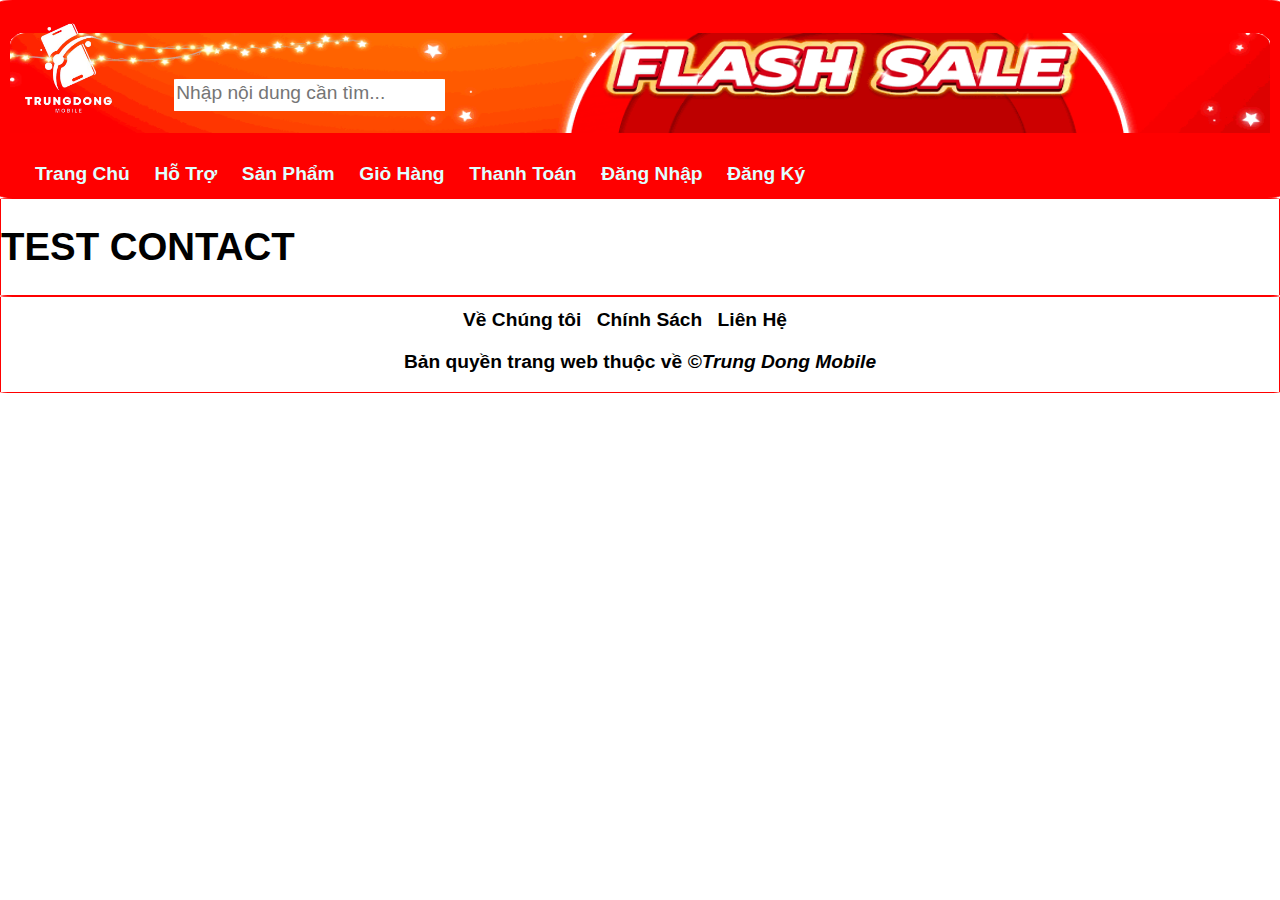
<file: contact.html>
<!DOCTYPE html>
<html lang="vi">
  <head>
    <meta charset="UTF-8" />
    <meta name="viewport" content="width=device-width, initial-scale=1.0" />
    <title>Trang Chủ - TrungDongMobile</title>
    <link
      rel="shortcut icon"
      href="./img/Header-Footer/iconFinal.png"
      type="image/x-icon"
    />
    <link rel="stylesheet" href="https://cdnjs.cloudflare.com/ajax/libs/font-awesome/6.5.2/css/all.min.css" integrity="sha512-SnH5WK+bZxgPHs44uWIX+LLJAJ9/2PkPKZ5QiAj6Ta86w+fsb2TkcmfRyVX3pBnMFcV7oQPJkl9QevSCWr3W6A==" crossorigin="anonymous" referrerpolicy="no-referrer" />
    <link rel="stylesheet" href="style.css" />
    <script src="https://cdnjs.cloudflare.com/ajax/libs/bootstrap/5.3.3/js/bootstrap.min.js" integrity="sha512-ykZ1QQr0Jy/4ZkvKuqWn4iF3lqPZyij9iRv6sGqLRdTPkY69YX6+7wvVGmsdBbiIfN/8OdsI7HABjvEok6ZopQ==" crossorigin="anonymous" referrerpolicy="no-referrer"></script>
  </head>

  <body>
    <header>
      <!-- logo banner -->
      <a href="./index.html" class="logo-link">
        <img class="logo" src="./img/Header-Footer/logoFinal.png" height="100px"/>
      </a>
      
      <div class="search-container">
        <form action="#" method="get">
          <div class="input-container">
            <input
              id="search"
              class="search-input"
              type="text"
              placeholder="Nhập nội dung cần tìm... "
              name="search"/><i id="icon-white" class='bx bx-search'></i>
          </div>
        </form>
      </div>

      <a href="product.html">
        <img class="banner-image" src="./img/Header-Footer/flashSale.gif" alt="Error">
      </a>

      <nav>
        <a href="./index.html" target="_self"><i class="fa-solid fa-house"></i> Trang Chủ</a>
        <a href="./help.html" target="_self"><i class="fa-solid fa-handshake-angle"></i> Hỗ Trợ</a>
        <a href="./product.html" target="_self"><i class="fa-brands fa-product-hunt"></i> Sản Phẩm</a>
        <a href="./cart.html" target="_self"><i class="fa-solid fa-cart-shopping"></i> Giỏ Hàng</a>
        <a href="./payment.html" target="_self"><i class="fa-solid fa-money-bill"></i> Thanh Toán</a>
        <a href="./log_In.html" target="_self"><i class="fa-solid fa-user"></i> Đăng Nhập</a>
        <a href="./sign_Up.html" target="_self"><i class="fa-regular fa-user"></i> Đăng Ký</a>
      </nav>
        
    </header>

    <main>
      <h1>TEST CONTACT</h1>
    </main>

    <footer>
      <div class="footer_end">
        <a href="./about_Us.html">Về Chúng tôi</a>
        <a href="./policy.html">Chính Sách</a>
        <a href="./contact.html">Liên Hệ</a>
        <a href="https://www.facebook.com/" class="social-icon" target="_blank">
          <i class="fa-brands fa-meta"></i>
        </a>
        <a href="https://www.twitter.com/" class="social-icon" target="_blank">
          <i class="fa-brands fa-x-twitter"></i>
        </a>
        <a href="https://github.com/" class="social-icon" target="_blank">
          <i class="fa-brands fa-github"></i>
        </a>
      </div>
      <p>Bản quyền trang web thuộc về <i>&copy;Trung Dong Mobile</i></p>
      </p>
      <a href="#search" class="gotop">
        <i class="fa-solid fa-chevron-up"></i>
      </a>
    </footer>
  </body>
</html>
</file>
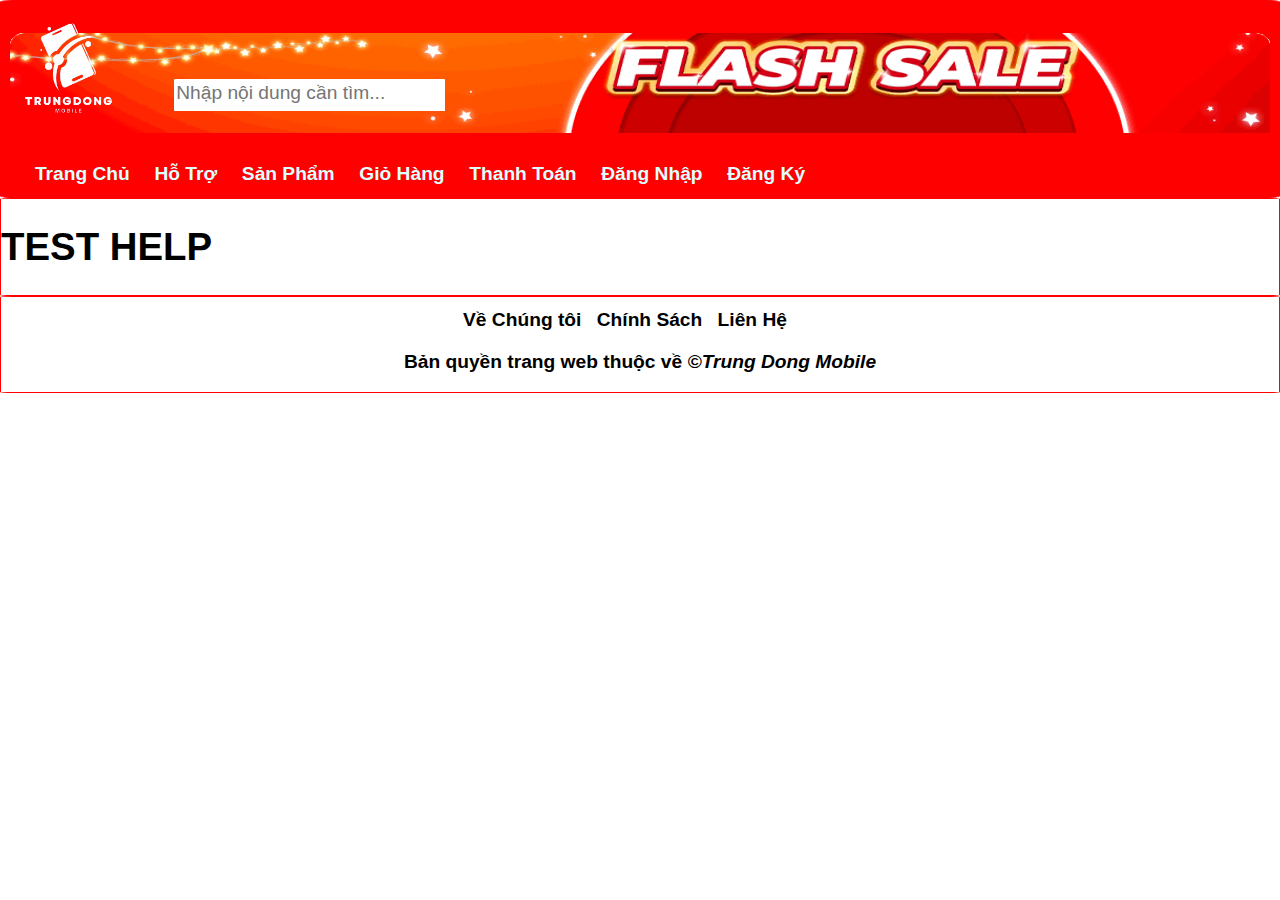
<file: help.html>
<!DOCTYPE html>
<html lang="vi">
  <head>
    <meta charset="UTF-8" />
    <meta name="viewport" content="width=device-width, initial-scale=1.0" />
    <title>Trang Chủ - TrungDongMobile</title>
    <link
      rel="shortcut icon"
      href="./img/Header-Footer/iconFinal.png"
      type="image/x-icon"
    />
    <link rel="stylesheet" href="https://cdnjs.cloudflare.com/ajax/libs/font-awesome/6.5.2/css/all.min.css" integrity="sha512-SnH5WK+bZxgPHs44uWIX+LLJAJ9/2PkPKZ5QiAj6Ta86w+fsb2TkcmfRyVX3pBnMFcV7oQPJkl9QevSCWr3W6A==" crossorigin="anonymous" referrerpolicy="no-referrer" />
    <link rel="stylesheet" href="style.css" />
    <script src="https://cdnjs.cloudflare.com/ajax/libs/bootstrap/5.3.3/js/bootstrap.min.js" integrity="sha512-ykZ1QQr0Jy/4ZkvKuqWn4iF3lqPZyij9iRv6sGqLRdTPkY69YX6+7wvVGmsdBbiIfN/8OdsI7HABjvEok6ZopQ==" crossorigin="anonymous" referrerpolicy="no-referrer"></script>
  </head>

  <body>
    <header>
      <!-- logo banner -->
      <a href="./index.html" class="logo-link">
        <img class="logo" src="./img/Header-Footer/logoFinal.png" height="100px"/>
      </a>
      
      <div class="search-container">
        <form action="#" method="get">
          <div class="input-container">
            <input
              id="search"
              class="search-input"
              type="text"
              placeholder="Nhập nội dung cần tìm... "
              name="search"/><i id="icon-white" class='bx bx-search'></i>
          </div>
        </form>
      </div>

      <a href="product.html">
        <img class="banner-image" src="./img/Header-Footer/flashSale.gif" alt="Error">
      </a>

      <nav>
        <a href="./index.html" target="_self"><i class="fa-solid fa-house"></i> Trang Chủ</a>
        <a href="./help.html" target="_self"><i class="fa-solid fa-handshake-angle"></i> Hỗ Trợ</a>
        <a href="./product.html" target="_self"><i class="fa-brands fa-product-hunt"></i> Sản Phẩm</a>
        <a href="./cart.html" target="_self"><i class="fa-solid fa-cart-shopping"></i> Giỏ Hàng</a>
        <a href="./payment.html" target="_self"><i class="fa-solid fa-money-bill"></i> Thanh Toán</a>
        <a href="./log_In.html" target="_self"><i class="fa-solid fa-user"></i> Đăng Nhập</a>
        <a href="./sign_Up.html" target="_self"><i class="fa-regular fa-user"></i> Đăng Ký</a>
      </nav>
        
    </header>

    <main>
      <h1>TEST HELP</h1>
    </main>

    <footer>
      <div class="footer_end">
        <a href="./about_Us.html">Về Chúng tôi</a>
        <a href="./policy.html">Chính Sách</a>
        <a href="./contact.html">Liên Hệ</a>
        <a href="https://www.facebook.com/" class="social-icon" target="_blank">
          <i class="fa-brands fa-meta"></i>
        </a>
        <a href="https://www.twitter.com/" class="social-icon" target="_blank">
          <i class="fa-brands fa-x-twitter"></i>
        </a>
        <a href="https://github.com/" class="social-icon" target="_blank">
          <i class="fa-brands fa-github"></i>
        </a>
      </div>
      <p>Bản quyền trang web thuộc về <i>&copy;Trung Dong Mobile</i></p>
      </p>
      <a href="#search" class="gotop">
        <i class="fa-solid fa-chevron-up"></i>
      </a>
    </footer>
  </body>
</html>
</file>
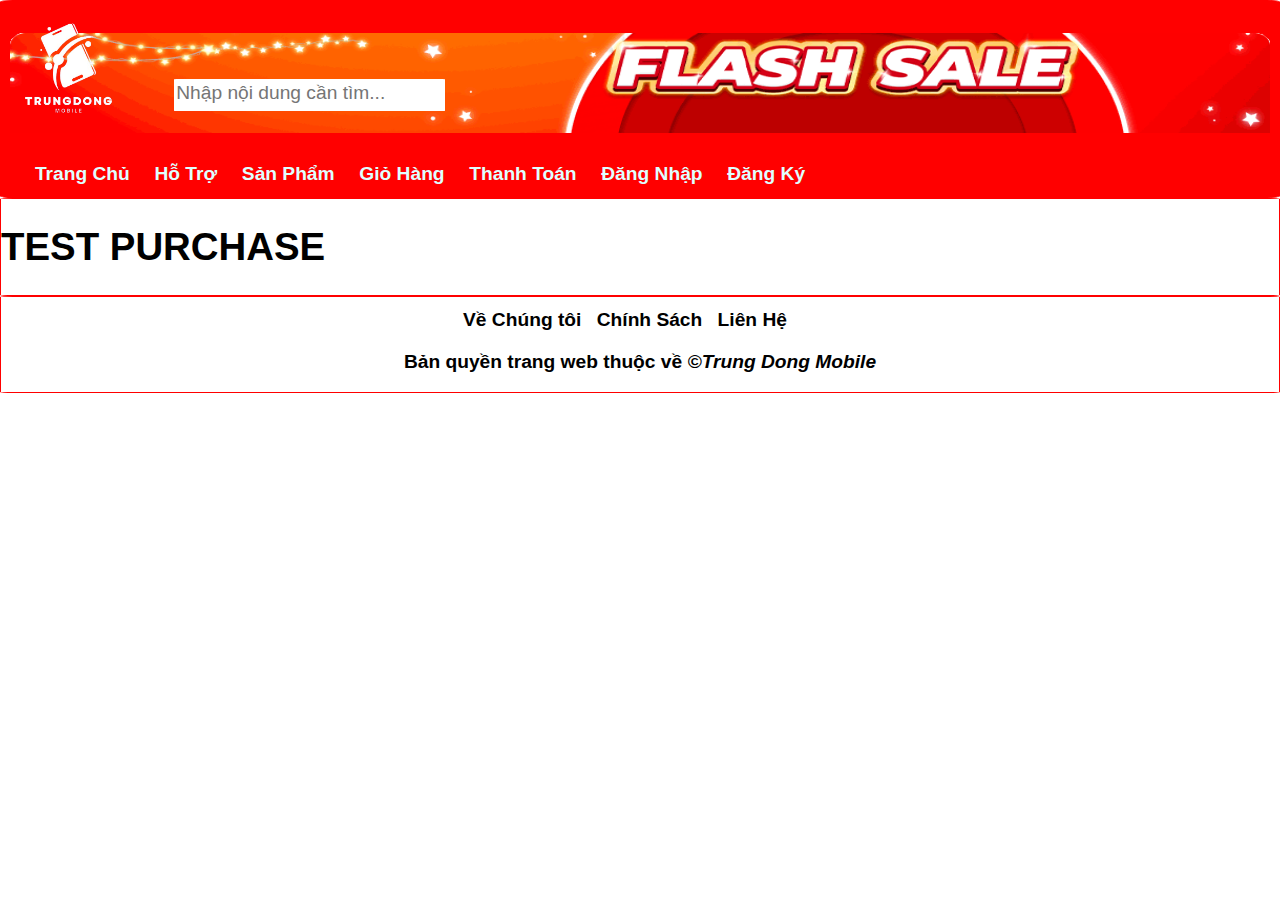
<file: payment.html>
<!DOCTYPE html>
<html lang="vi">
  <head>
    <meta charset="UTF-8" />
    <meta name="viewport" content="width=device-width, initial-scale=1.0" />
    <title>Trang Chủ - TrungDongMobile</title>
    <link
      rel="shortcut icon"
      href="./img/Header-Footer/iconFinal.png"
      type="image/x-icon"
    />
    <link rel="stylesheet" href="https://cdnjs.cloudflare.com/ajax/libs/font-awesome/6.5.2/css/all.min.css" integrity="sha512-SnH5WK+bZxgPHs44uWIX+LLJAJ9/2PkPKZ5QiAj6Ta86w+fsb2TkcmfRyVX3pBnMFcV7oQPJkl9QevSCWr3W6A==" crossorigin="anonymous" referrerpolicy="no-referrer" />
    <link rel="stylesheet" href="style.css" />
    <script src="https://cdnjs.cloudflare.com/ajax/libs/bootstrap/5.3.3/js/bootstrap.min.js" integrity="sha512-ykZ1QQr0Jy/4ZkvKuqWn4iF3lqPZyij9iRv6sGqLRdTPkY69YX6+7wvVGmsdBbiIfN/8OdsI7HABjvEok6ZopQ==" crossorigin="anonymous" referrerpolicy="no-referrer"></script>
  </head>

  <body>
    <header>
      <!-- logo banner -->
      <a href="./index.html" class="logo-link">
        <img class="logo" src="./img/Header-Footer/logoFinal.png" height="100px"/>
      </a>
      
      <div class="search-container">
        <form action="#" method="get">
          <div class="input-container">
            <input
              id="search"
              class="search-input"
              type="text"
              placeholder="Nhập nội dung cần tìm... "
              name="search"/><i id="icon-white" class='bx bx-search'></i>
          </div>
        </form>
      </div>

      <a href="product.html">
        <img class="banner-image" src="./img/Header-Footer/flashSale.gif" alt="Error">
      </a>

      <nav>
        <a href="./index.html" target="_self"><i class="fa-solid fa-house"></i> Trang Chủ</a>
        <a href="./help.html" target="_self"><i class="fa-solid fa-handshake-angle"></i> Hỗ Trợ</a>
        <a href="./product.html" target="_self"><i class="fa-brands fa-product-hunt"></i> Sản Phẩm</a>
        <a href="./cart.html" target="_self"><i class="fa-solid fa-cart-shopping"></i> Giỏ Hàng</a>
        <a href="./payment.html" target="_self"><i class="fa-solid fa-money-bill"></i> Thanh Toán</a>
        <a href="./log_In.html" target="_self"><i class="fa-solid fa-user"></i> Đăng Nhập</a>
        <a href="./sign_Up.html" target="_self"><i class="fa-regular fa-user"></i> Đăng Ký</a>
      </nav>
        
    </header>

    <main>
      <h1>TEST PURCHASE</h1>
    </main>

    <footer>
      <div class="footer_end">
        <a href="./about_Us.html">Về Chúng tôi</a>
        <a href="./policy.html">Chính Sách</a>
        <a href="./contact.html">Liên Hệ</a>
        <a href="https://www.facebook.com/" class="social-icon" target="_blank">
          <i class="fa-brands fa-meta"></i>
        </a>
        <a href="https://www.twitter.com/" class="social-icon" target="_blank">
          <i class="fa-brands fa-x-twitter"></i>
        </a>
        <a href="https://github.com/" class="social-icon" target="_blank">
          <i class="fa-brands fa-github"></i>
        </a>
      </div>
      <p>Bản quyền trang web thuộc về <i>&copy;Trung Dong Mobile</i></p>
      </p>
      <a href="#search" class="gotop">
        <i class="fa-solid fa-chevron-up"></i>
      </a>
    </footer>
  </body>
</html>
</file>
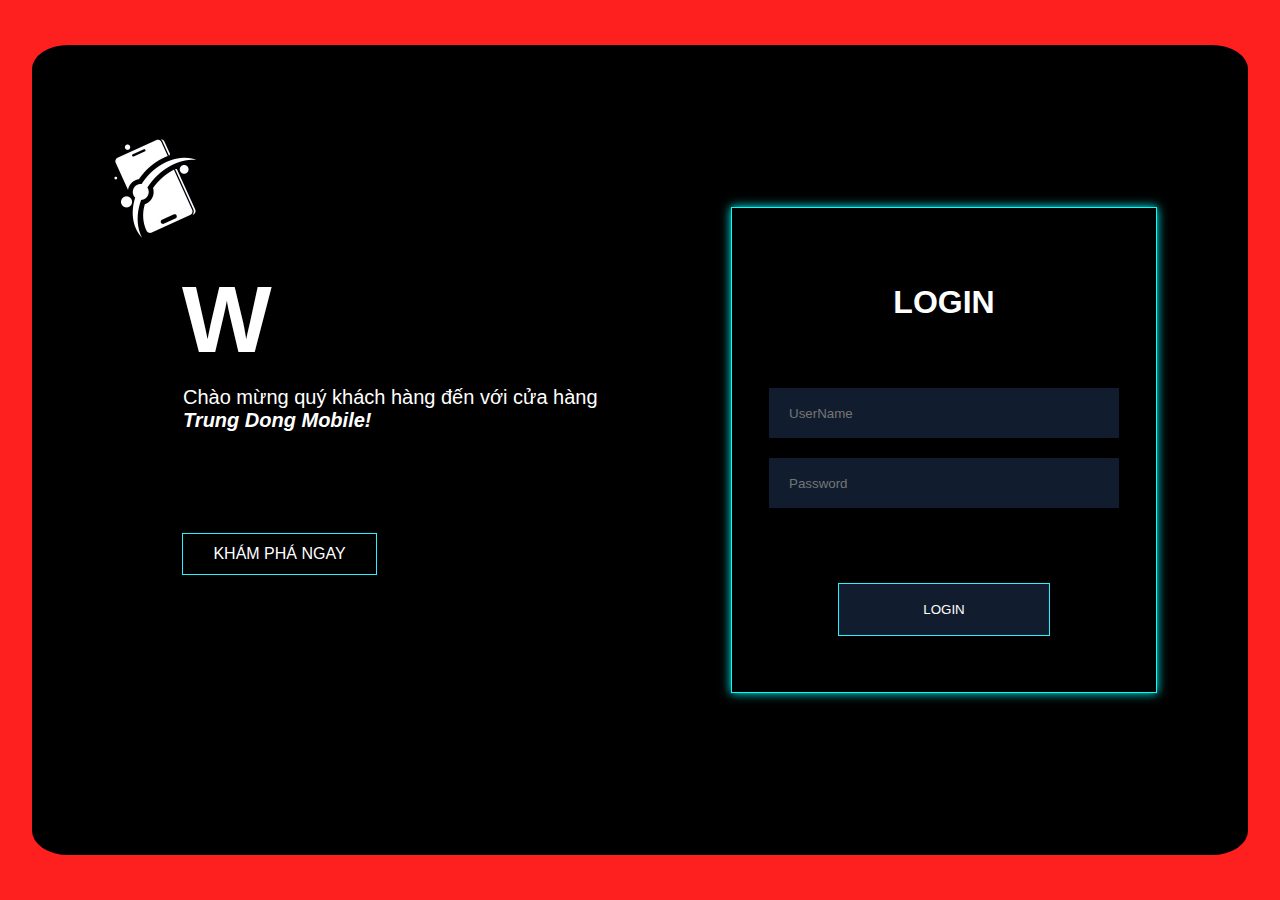
<file: login/log_In.html>
<!DOCTYPE html>
<html lang="vi">
<head>
  <meta charset="UTF-8">
  <meta name="viewport" content="width=device-width, initial-scale=1.0">
  <title>Đăng nhập - TrungDongMobile</title>
  <link rel="stylesheet" href="./login.css">
  <link rel="shortcut icon" href="/img/Header-Footer/iconFinal.png" type="image/x-icon">
</head>
<body>
  <div id="page">
    <div class="logo">
      <img class="icon" src="/img/Header-Footer/logo-nonLetter.png" alt="LOGO">
    </div>
    <div class="content">

      <!-- left -->
      <div class="left">
        
        <div class="title">
          <h1></h1>
        </div>
        <p>Chào mừng quý khách hàng đến với cửa hàng <i><b>Trung Dong Mobile!</b></i></p>
        <button id="exploreBtn">Khám phá ngay</button>
      </div>

      <!-- right -->
      <div class="right">
        <form action="">
          <h1>LOGIN</h1>
          <input type="text" placeholder="UserName" id="username">
          <input type="password" placeholder="Password" id="password">
          <input type="submit" value="LOGIN">
        </form>
      </div>
    </div>
  </div>
  <!-- icon -->
  <script src="login.js"></script>
</body>
</html>
</file>
<file: style.css>
* {
  box-sizing: border-box;
}

/* flexible */

.header,
.slider {
  display: flex;
  flex-direction: column;
  align-items: center;
}

/* For medium screens */

@media (max-width: 768px) {
    
  .header{
    flex-direction: column;
  }
  .slider{
    display: none;
  }
}

/* For small screens */

@media (max-width: 480px) {
  .header{
    flex-direction: column;
  }
  .slider{
    display: none;
  }
}

body {
  font: 1.2em Arial, sans-serif;
  display: grid;
  grid-template-areas: "header-cell" "nav-cell" "main-cell" "footer-cell";
  max-width: 100%;
  /* Làm đầy trang */
  margin: 0 auto;
}

main,
header,
footer {
  border: 1px solid red;
  border-radius: 1%;
  background-color: white;
}

/* HEADER & BANNER */

header {
  /* banner & logo */
  position: relative;
  /* logo & banner done */
  grid-area: header-cell;
  padding: 0 0.7%;
  background-color: red;
}

.logo-link {
  position: absolute;
  /* Set position to absolute for the logo link */
  top: 0;
  /* Position from the top of the header */
  left: 0;
  /* Position from the left of the header */
}

.logo {
  max-width: 27%;
  height: auto;
  z-index: 1;
  /* Set z-index to make sure the logo appears above the banner */
}

.banner-image {
  height: 100px;
  /* Adjust height as needed */
  width: 100%;
}

nav {
  grid-area: nav-cell;
  padding: 1%;
}

.search-container {
  position: relative;
  float: left;
  top: 40%;
  left: calc(13%);
  z-index: 2;
  background-color: transparent;
}

.input-container {
  position: relative;
  width: 100%;
}

.search-input {
  font-size: 100%;
  width: 110%;
  height: 100%;
  padding: 1% 3% 3% 1%;
  border-radius: 1%;
  border: none;
  padding-right: 10%;
}

.search-container .input-container .fa-magnifying-glass {
  position: absolute;
  /* Add this line */
  top: 50%;
  /* Add this line */
  right: -10px;
  /* Add this line */
  transform: translateY(-50%);
  /* Add this line */
}

a {
  text-decoration: none;
}

nav a {
  font-size: 100%;
  float: left;
  font-weight: bold;
  color: lightcyan;
  padding: 1%;
}

nav a:hover {
  color: black;
  background-color: white;
}

main {
  grid-area: main-cell;
}

/* Slider */
li {
  list-style: none;
}
.slide-content {
  display: flex;
  justify-content: space-between;
}
/* LEFT */
.slide-content-left {
  width: 75%;
  padding: 0 1%;
  position: relative;
}

.slide-content-left-top {
  width: 100%;
  height: 100%;
}

.slide-content-left-top img {
  width: 100%;
  height: 100%;
  object-fit: cover;
}

/* button slide */
.customPrevBtn,
.customNextBtn {
  position: absolute;
  top: 50%;
  transform: translateY(-50%);
  background-color: rgba(0, 0, 0, 0.5);
  color: white;
  padding: 2px 2px;
  cursor: pointer;
  z-index: 999;
}

.customPrevBtn {
  left: 10px;
}

.customNextBtn {
  right: 10px;
}
.next:hover,
.prev:hover {
  background-color: rgba(0, 0, 0, 0.8);
}
/* RIGHT */

.slide-content-right {
  width: 25%;
  display: inline-flex;
  flex-wrap: wrap;
  padding: 0 1%;
}

.slide-content-right li {
  width: 50%;
  height: 50%;
  text-align: center;
}

.slide-content-right li img {
  height: 90%;
  width: 90%;
}
/* End Slider */

/* banner */

.banner-product {
  margin-top: 1%;
}

.banner-product img {
  width: 100%;
  height: 100%;
}

.banner-product2 img {
  margin-top: 1%;
  width: 100%;
}

.banner-title {
  overflow: hidden; /* Ensures the content is not revealed until the animation */
  border-right: 0.15em solid orange; /* The typwriter cursor */
  white-space: nowrap; /* Keeps the content on a single line */
  margin: 0 auto; /* Gives that scrolling effect as the typing happens */
  letter-spacing: 0.15em; /* Adjust as needed */
}
.banner-title.animate {
    animation: typing 4s steps(40, end), blink-caret 1s step-end infinite;
  }

/* The typing effect */
@keyframes typing {
  from {
    width: 0;
  }
  to {
    width: 100%;
  }
}

/* The typewriter cursor effect */
@keyframes blink-caret {
  from,
  to {
    border-color: transparent;
  }
  50% {
    border-color: #ffe0e0;
  }
}

footer {
  grid-area: footer-cell;
  text-align: center;
  font-weight: bold;
  padding-top: 1%;
}

.footer_end a {
  border: 5px solid white;
  color: black;
}

.footer_end .social-icon {
  color: red;
}

footer .gotop i {
  right: 1%;
  z-index: 100;
  position: fixed;
  bottom: 1%;
  font-size: 250%;
  color: red;
}

/* -----------PHẦN RIÊNG CỦA TRANG ĐĂNG NHẬP VÀ ĐĂNG KÝ------------- */

.logIn {
  padding: 0;
  margin: 0;
  box-sizing: border-box;
  border: none;
  outline: none;
  font-family: sans-serif;
}

.line_69 {
  height: 95vh;
  background: #a10000;
  display: flex;
  justify-content: center;
  align-items: center;
}

#page {
  height: 600px;
  width: 100%;
  background: white;
  position: relative;
  justify-content: center;
  align-items: center;
  border-radius: 20px;
}

#page .logo {
  position: absolute;
  left: 10px;
}

#page .logo .bxl-html5 {
  transition: all 0.1s;
  font-size: 70px;
  color: rgb(229, 54, 54);
  animation: ani2 5s infinite linear;
}

@keyframes ani2 {
  0% {
    filter: hue-rotate(0deg);
  }
  100% {
    filter: hue-rotate(720deg);
  }
}

.content {
  width: 100%;
  display: flex;
}

.left {
  width: 50%;
  padding-top: 220px;
  padding-left: 30px;
  --width: 50%;
}

.left .title1 h1 {
  color: rgb(18, 10, 10);
  font-size: 50px;
  letter-spacing: 10px;
  text-align: left;
  margin-left: 40px;
}

.left p {
  font-size: 20px;
  margin-top: 20px;
  color: rgb(18, 10, 10);
}

.left button {
  width: 195px;
  height: 42px;
  border: 2px solid rgb(201, 112, 112);
  background: transparent;
  margin-top: 100px;
  font-size: 16px;
  text-transform: uppercase;
  display: flex;
  justify-content: center;
  align-items: center;
  transform: translateX(50%);
}

.right {
  width: 50%;
  height: 100%;
  display: flex;
  justify-content: center;
  align-items: center;
}

.right form {
  border-radius: 5px 0;
  height: 600px;
  border: 1px solid rgb(201, 112, 112);
  box-shadow: 0 0 10px rgb(201, 112, 112);
}

.right form h1 {
  color: black;
  text-align: center;
  margin: 5%;
  margin-bottom: 10%;
}

.form_login input {
  display: block;
  width: 350px;
  height: 50px;
  margin: 0 auto;
  margin-bottom: 20px;
  padding-left: 20px;
  background: #ffe0e0;
  color: black;
}

.policy {
  display: flex;
  margin-top: -5%;
}

.policy p {
  text-align: left;
}

.policy input {
  width: 30px;
  height: 30px;
}

header .con-nav {
  background-image: url(./img/Header-Footer/flashSale.gif);
  background-size: cover;
  width: 100%;
}

.nav-item {
  width: 150px;
  font-weight: bold;
  font-size: 20px;
  text-align: center;
}

.signUp_1,
.logIn {
  text-align: center;
}

.navbar-toggler {
  margin: 10px;
  border: 2px solid black;
  background-color: rgb(236, 46, 46);
}

.col-3 .input-container {
  position: absolute;
  top: 30%;
  left: 13%;
  transform: translateY(40%);
  width: 270px;
}

.bx-search {
  margin-left: -5%;
  margin-top: -10px;
  display: inline;
  z-index: 5;
}

.form-signUp div,
.form-login div {
  position: relative;
  height: 12%;
}

.form-signUp div label,
.form-login div label {
  position: absolute;
  top: -50%;
  left: -1%;
}

.navbar-nav .nav-item a {
  color: white;
  padding: 8px;
}

@media only screen and (min-width: 992px) {
  .navbar-nav .nav-item a:hover {
    color: black;
    background-color: white;
  }
}

@media screen and (max-width: 820px) {
  .left,
  .logo {
    display: none;
    /* Ẩn phần left khi màn hình nhỏ hơn hoặc bằng 768px */
  }
  .right form,
  .right-login form {
    width: 205%;
  }
  .right-login {
    border: 2px solid white !important;
  }
}

/*Phần LogIn  */

.right-login {
  width: 50%;
  border: 2px solid rgb(201, 112, 112);
}

.form-login {
  margin-top: 200px;
}

.form-login input {
  width: 90%;
}

.form-search {
  position: relative;
}

.form-search form input {
  position: absolute;
  margin-top: 15%;
}

.search-svg {
  position: absolute;
  height: 25px;
  margin-top: 17%;
  margin-left: 88%;
  cursor: pointer;
  z-index: 2;
}

/* Fix Login */

.form-login #dangNhap {
  margin-bottom: 50px;
}

.form-login .email {
  position: relative;
  height: 70px;
}

.form-login .email .form-email {
  position: absolute;
  left: 2%;
}

.form-login .email .form-email2 {
  position: absolute;
  left: 3%;
}

.form-login .password {
  position: relative;
  height: 70px;
}

.form-login .password .form-pass {
  position: absolute;
  left: 2%;
}

.form-login .password .form-pass2 {
  position: absolute;
  left: 3%;
}

@media screen and (max-width: 992px) {
  ul .nav-item {
    text-align: left;
    width: 500px;
  }
  ul .nav-item a:hover {
    /* margin: 20px 0; */
    color: black;
    font-size: 25px;
  }
}

/* Trang Product và Header  */

/* Trang sản phẩm  */

@media screen and (min-width: 0px) {
  .search-svg {
    display: none;
  }
  .form-search {
    margin-top: 20px;
    margin-left: 50px;
  }
  .form-search {
    width: 200px;
  }
  .main-Product {
    padding: 20px;
  }
  .carts {
    display: flex;
    flex-wrap: wrap;
  }
  .cart {
    overflow: hidden;
    border: 1px solid #eee;
    background-color: white;
    box-shadow: rgba(100, 100, 111, 0, 2) 0 7px 29px 0;
    padding: 10px 15px 20px;
    width: 100%;
  }
  .cart-image {
    margin-top: 20px;
    height: 200px;
    position: relative;
    left: 50%;
    transform: translateX(-50%);
    /* margin-left: 12%; */
  }
  .cart-image:hover {
    padding-top: 5px;
  }
  .cart-content {
    padding: 10px;
  }
  .cart-title {
    margin-bottom: 10px;
    font-size: 20px;
    text-align: left;
  }
  .cart-txt-online,
  .cart-price-old,
  .cart-rating {
    display: flex;
  }
  .fa-signal {
    color: rgb(4, 171, 4);
    flex-shrink: 0;
  }
  .cart-txt-online p {
    padding-left: 2px;
    flex: 1;
  }
  .cart-price-old p {
    flex-shrink: 0;
  }
  .cart-price-old span {
    padding-left: 10px;
    color: red;
  }
  .fa-star {
    color: rgb(226, 226, 12);
  }
  .cart-rating-total {
    padding-left: 10px;
    font-weight: bold;
  }
  .cart-price {
    color: red;
  }
  .main-Product h2 {
    font-weight: bold;
    font-size: 30px;
    color: red;
    transition: all 0.1s;
    animation: anion 5s infinite linear;
  }
  @keyframes anion {
    0% {
      filter: hue-rotate(0deg);
    }
    100% {
      filter: hue-rotate(720deg);
    }
  }
  .button-Dat-Hang {
    /* position: relative;
        left: 20%;
        transform: translateX(-25%); */
    width: 100%;
  }
}

@media screen and (min-width: 470px) {
  .search-svg {
    display: flex;
  }
  .form-search {
    position: relative;
    width: 250px;
    margin-top: 10px;
    left: -10%;
  }
  .main-Product {
    padding: 20px;
  }
  .carts {
    display: flex;
    flex-wrap: wrap;
  }
  .cart {
    overflow: hidden;
    border: 1px solid #eee;
    background-color: white;
    box-shadow: rgba(100, 100, 111, 0, 2) 0 7px 29px 0;
    padding: 10px 15px 20px;
    width: 50%;
  }
  .cart-image {
    position: relative;
    left: 50%;
    transform: translateX(-50%);
  }
  .cart-image:hover {
    padding-top: 5px;
  }
  .cart-content {
    padding: 10px;
  }
  .cart-title {
    margin-bottom: 10px;
    font-size: 20px;
    text-align: left;
  }
  .cart-txt-online,
  .cart-price-old,
  .cart-rating {
    display: flex;
  }
  .fa-signal {
    color: rgb(4, 171, 4);
    flex-shrink: 0;
  }
  .cart-txt-online p {
    padding-left: 2px;
    flex: 1;
  }
  .cart-price-old p {
    flex-shrink: 0;
  }
  .cart-price-old span {
    padding-left: 10px;
    color: red;
  }
  .fa-star {
    color: rgb(226, 226, 12);
  }
  .cart-rating-total {
    padding-left: 10px;
    font-weight: bold;
  }
  .cart-price {
    color: red;
  }
  .main-Product h2 {
    font-weight: bold;
    font-size: 30px;
    color: red;
    transition: all 0.1s;
    animation: anion 5s infinite linear;
  }
  @keyframes anion {
    0% {
      filter: hue-rotate(0deg);
    }
    100% {
      filter: hue-rotate(720deg);
    }
  }
}

@media screen and (min-width: 992px) {
  .form-search {
    position: relative;
    left: -5%;
  }
  .main-Product {
    padding: 20px;
  }
  .carts {
    display: flex;
    flex-wrap: wrap;
  }
  .cart {
    overflow: hidden;
    border: 1px solid #eee;
    background-color: white;
    box-shadow: rgba(100, 100, 111, 0, 2) 0 7px 29px 0;
    padding: 10px 15px 20px;
    width: 25%;
  }
  .cart-image {
    position: relative;
    left: 50%;
    transform: translateX(-50%);
  }
  .cart-image:hover {
    padding-top: 5px;
  }
  .cart-content {
    padding: 10px;
  }
  .cart-title {
    margin-bottom: 10px;
    font-size: 20px;
    text-align: left;
  }
  .cart-txt-online,
  .cart-price-old,
  .cart-rating {
    display: flex;
  }
  .fa-signal {
    color: rgb(4, 171, 4);
    flex-shrink: 0;
  }
  .cart-txt-online p {
    padding-left: 2px;
    flex: 1;
  }
  .cart-price-old p {
    flex-shrink: 0;
  }
  .cart-price-old span {
    padding-left: 10px;
    color: red;
  }
  .fa-star {
    color: rgb(226, 226, 12);
  }
  .cart-rating-total {
    padding-left: 10px;
    font-weight: bold;
  }
  .cart-price {
    color: red;
  }
  .main-Product h2 {
    font-weight: bold;
    font-size: 30px;
    color: red;
    transition: all 0.1s;
    animation: anion 5s infinite linear;
  }
  @keyframes anion {
    0% {
      filter: hue-rotate(0deg);
    }
    100% {
      filter: hue-rotate(720deg);
    }
  }
}

.select {
  margin-left: 20px;
  position: relative;
  display: flex;
}

.select h1 {
  font-size: 30px;
  border: 3px solid #d50000;
  background: rgb(255, 179, 179);
  color: #3a0e0e;
  border-radius: 50px;
  cursor: pointer;
}

.select .iPhone {
  position: absolute;
  left: 200px;
}

/* form cart */

.modal {
  display: none;
  position: fixed;
  z-index: 1;
  left: 0;
  top: 0;
  width: 100%;
  height: 150%;
  overflow: auto;
  background-color: rgba(0, 0, 0, 0.4);
}

.modal-content {
  display: flex;
  justify-content: center;
  align-items: center;
  background-color: #ffe0e0;
  margin: 15% auto;
  padding: 20px;
  border: 1px solid #888;
  width: 50%;
}

.close {
  position: absolute;
  top: 0;
  left: 0;
  color: #aaa;
  font-size: 28px;
  font-weight: bold;
}

.close:hover,
.close:focus {
  color: black;
  text-decoration: none;
  cursor: pointer;
}

/* cart */

#cart {
  color: black;
  font-family: "Open Sans", sans-serif;
  font-weight: 300;
  margin: 40px 16px;
  font-size: 28px;
  line-height: 34px;
  text-align: center;
  text-transform: uppercase;
}

#cart:after {
  position: relative;
  left: 50%;
  display: block;
  content: " ";
  width: 200px;
  height: 3px;
  transform: skewX(-12deg) translateX(-50%);
  background: radial-gradient(blue, #fff);
}

.btn-purchase {
  text-align: center;
  margin: 10px auto;
  padding: 15px;
}

.icon-red {
  color: red;
}

/* End cart */

/* about */

@import url("https://fonts.googleapis.com/css2?family=Poppins:wght@200;300;400;500&display=swap");
.main-Us {
  margin: 0;
  padding: 0;
  box-sizing: border-box;
}

.about-us {
  height: auto;
  width: 100%;
  padding: 30px 0;
  background: #ddd;
}

@media screen and (max-width: 992px) {
  .pic {
    display: none;
  }
  .about {
    width: 100%;
    max-width: 85%;
    margin: 40px auto;
    display: flex;
    align-items: center;
    justify-content: space-around;
  }
}

@media screen and (min-width: 992px) {
  .pic {
    height: auto;
    width: 400px;
    margin: 0px 20px;
  }
  .about {
    width: 992px;
    max-width: 85%;
    margin: 40px auto;
    display: flex;
    align-items: center;
    justify-content: space-around;
  }
}

.text {
  width: 500px;
}

.text h2 {
  font-size: 75px;
  font-weight: 600;
  margin-bottom: 10px;
}

.text h5 {
  font-size: 22px;
  font-weight: 500;
  margin-bottom: 20px;
}

span {
  color: #4070f4;
}

.text p {
  font-size: 18px;
  line-height: 25px;
  letter-spacing: 1px;
}

.data {
  margin-top: 30px;
}

/* loading animation */

.loader {
  border: 16px solid #f3f3f3;
  border-radius: 50%;
  border-top: 16px solid #3498db;
  width: 120px;
  height: 120px;
  animation: spin 2s linear infinite;
  position: fixed;
  top: 50%;
  left: 50%;
  transform: translate(-50%, -50%);
  z-index: 9999;
}

@keyframes spin {
  0% {
    transform: rotate(0deg);
  }
  100% {
    transform: rotate(360deg);
  }
}

.overlay {
  position: fixed;
  top: 0;
  left: 0;
  width: 100%;
  height: 100%;
  background: rgba(0, 0, 0, 0.5);
  z-index: 9998;
}

/* Thay đổi ngôn ngữ  */

.navbar-translation {
  position: relative;
}

.select-wrapper {
  position: absolute;
  right: 10px;
  /* Thay đổi giá trị right tùy ý */
}

@media screen and (max-width: 992px) {
  .select-wrapper {
    top: 20px;
  }
}
</file>
<file: login/login.css>
/* wildcard style */
*{
    padding: 0;
    margin: 0;
    box-sizing: border-box;
    border: none;
    outline: none;
    font-family: sans-serif;
}
body{
    height: 100vh;
    background: #fe1f1f;
    display: flex;
    justify-content: center;
    align-items: center;
}
#page{
    width: 95%;
    height: 90%;
    background: black;
    position: relative;
    display: flex;
    justify-content: center;
    align-items: center;
    border-radius: 3%;
}
#page .logo{
    position: absolute;
    top: 10%;
    left: 5%;
    animation: ani1 1s infinite linear;    
}
/* heartbeat animation */
@keyframes ani1{
    0%{
        transform: scale(1);
    }
    50%{
        transform: scale(1.1);
    }
    100%{
        transform: scale(1);
    }
}
#page .logo .icon{
    transition: all 0.1s;
    width: 25%;
    color: aqua;
    animation: ani2 5s infinite linear;
}
@keyframes ani2{
    0%{
        filter: hue-rotate(0deg);
    }
    100%{
        filter: hue-rotate(720deg);
    }
}
/* content */
.content{
    width: 100%;
    height: 100%;
    display: flex;
}
/* left */
.left{
    width: 50%;
    padding-top: 220px;
    padding-left: 150px;
}
.left .title{
    height: 100px;
}
.left .title h1{
    color: #fff;
    font-size: 95px;
    letter-spacing: 10px;
}
.left p{
    font-size: 20px;
    color: #fff;
    margin-top: 20px;
    padding: 1px;
}
.left button{
    width: 195px;
    height: 42px;
    border: 1px solid #27f2ff;
    background: transparent;
    color: #fff;
    margin-top: 100px;
    font-size: 16px;
    text-transform: uppercase;
    display: flex;
    justify-content: center;
    align-items: center;
}

/* right */
.right{
    width: 50%;
    height: 100%;
    display: flex;
    justify-content: center;
    align-items: center;
}
form{
    width: 70%;
    height: 60%;
    border: 1px solid aqua;
    box-shadow: 0px 0px 10px aqua;
}
form h1{
    margin-top: 76px;
    color: #fff;
    text-align: center;
    margin-bottom: 67px;
}
form input{
    display: block;
    width: 350px;
    height: 50px;
    margin: 0px auto;
    margin-bottom: 20px;
    padding-left: 20px;
    background: #111d2e;
    color: #fff;
}
form input[type = 'submit']{
    width: 212px;
    height: 53px;
    color: #fff;
    border: 1px solid #27f2ff;
    margin-top: 75px;
    padding: 0px;
}
</file>
